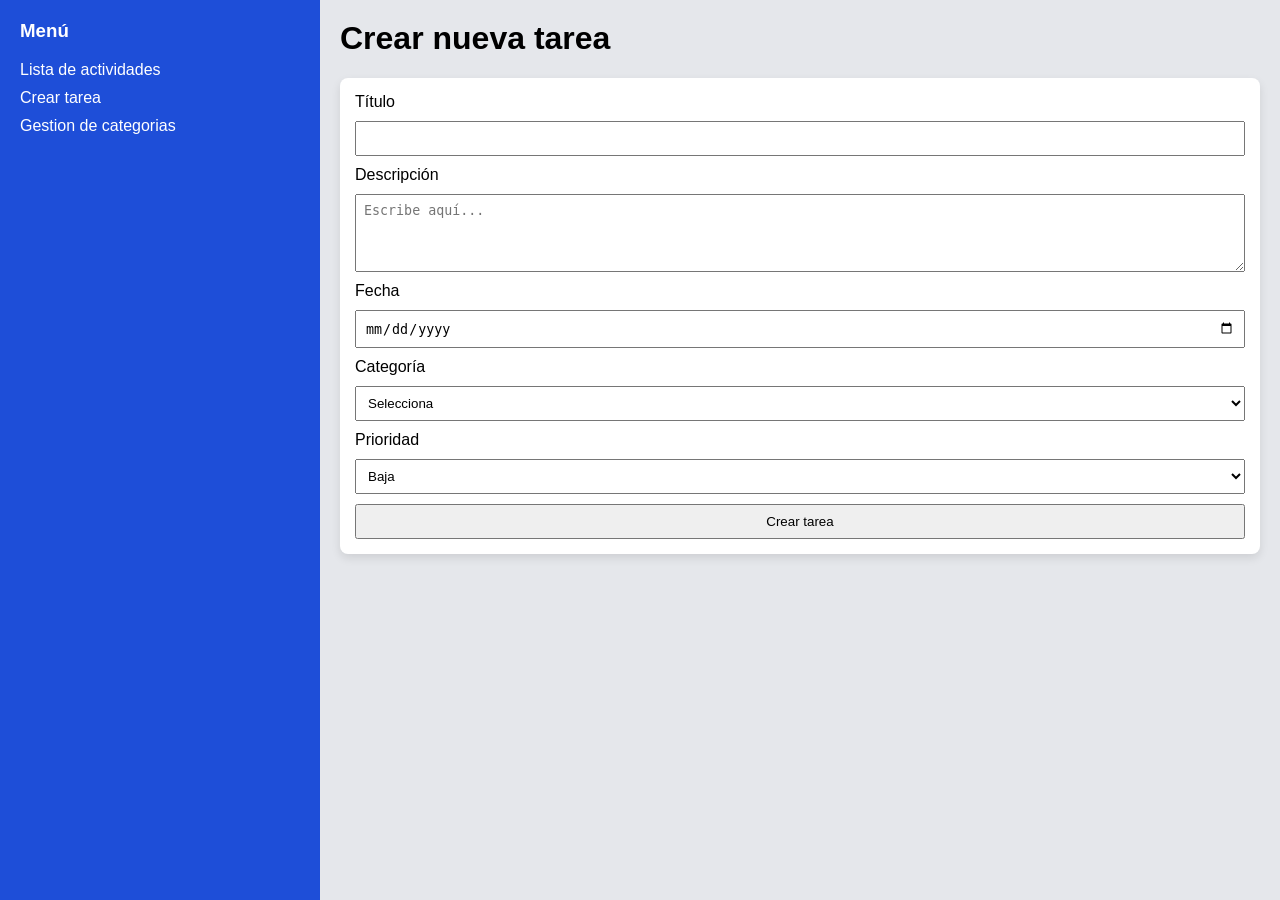
<file: creaciontareanueva.html>
<!DOCTYPE html>
<html>
<head>
	<meta charset="utf-8">
	<meta name="viewport" content="width=device-width, initial-scale=1.0">
	<meta name="logoipsum" content="Lista de tareas">
	<meta name="keywords" content="Actividades, tarea">
	<meta name="author" content="Víctor Antonio Álvarez Cornejo">
	<meta name="robots" content="index, follow">
	<meta property="og:title" content="Practica Final">
	<link rel="icon" href="./img/logo.ico" type="image/x-icon">
	<link rel="stylesheet" href="./css/styles.css">
	<title>Actividades</title>
</head>
<body>
	<aside class="barra-lateral">
		<h3 class="titulo-menu">Menú</h3>
		<nav class="menu">
			<a href="./index.html">Lista de actividades</a>
			<a href="./creaciontareanueva.html">Crear tarea</a>
			<a href="./gestioncategoria.html">Gestion de categorias</a>
		</nav>
	</aside>

	<main class="contenido">
		<h1 class="titulo-principal">Crear nueva tarea</h1>

		<form class="formulario" id="form-tareas">
			<label for="titulo-tarea">Título</label>
			<input id="titulo-tarea" name="titulo-tarea" required>
			<label for="descripcion">Descripción</label>
			<textarea id="descripcion" name="descripcion" rows="4" placeholder="Escribe aquí..." required></textarea>
			<label for="fecha">Fecha</label>
			<input id="fecha" type="date">
			
			<label for="categoria">Categoría</label>
			<select id="categoria">
				<option value="">Selecciona</option>
			</select>

			<label for="prioridad">Prioridad</label>
			<select id="prioridad">
				<option>Baja</option>
				<option>Media</option>
				<option>Alta</option>
			</select>

			<button type="submit">Crear tarea</button>
		</form>
	</main>

	<script src="./js/modelos.js"></script>
	<script src="./js/storage.js"></script>
	<script src="./js/form-tarea.js"></script>
</body>
</html>
</file>
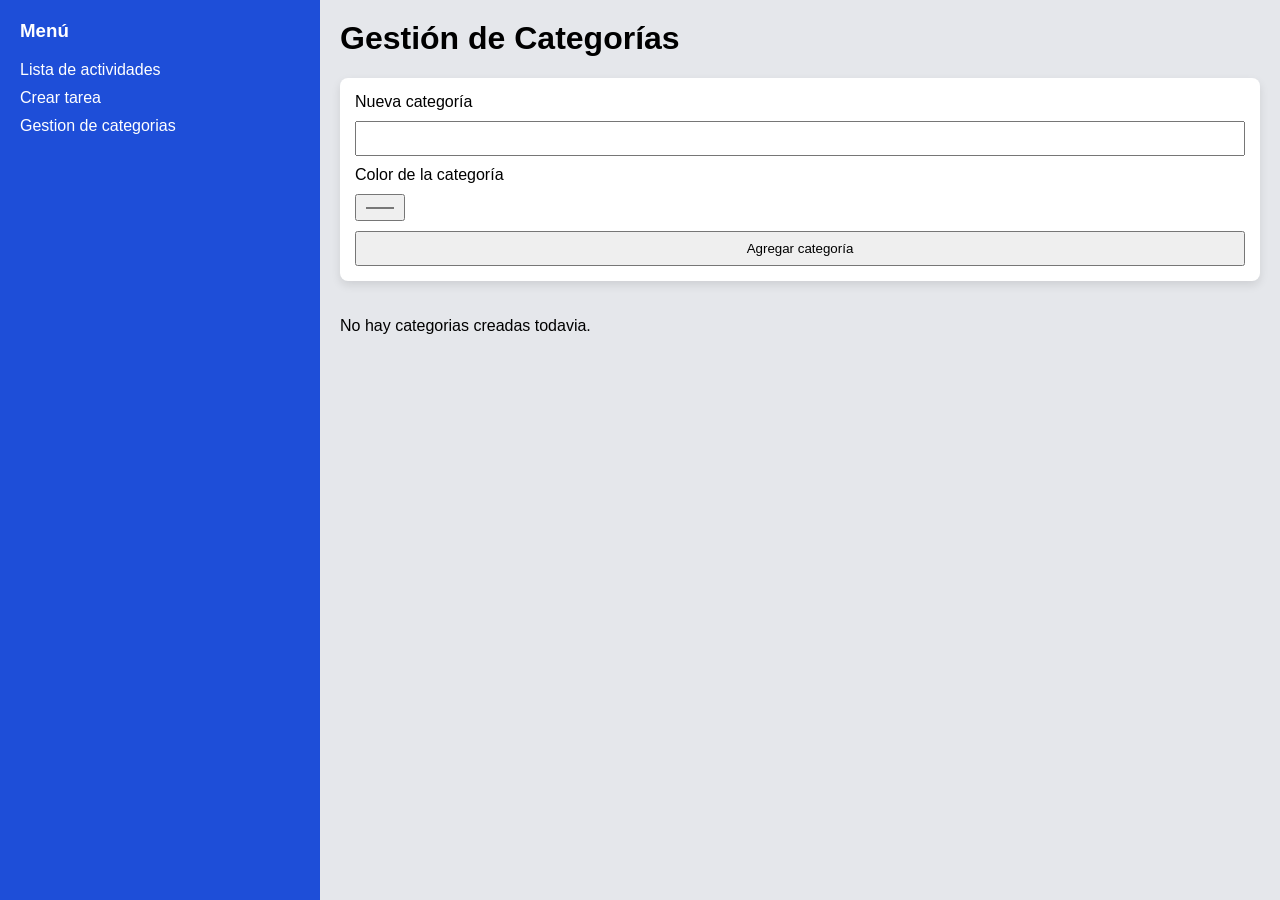
<file: gestioncategoria.html>
<!DOCTYPE html>
<html>
<head>
	<meta charset="utf-8">
	<meta name="viewport" content="width=device-width, initial-scale=1.0">
	<meta name="logoipsum" content="Lista de tareas">
	<meta name="keywords" content="Categorías, Actividades">
	<meta name="author" content="Víctor Antonio Álvarez Cornejo">
	<meta name="robots" content="index, follow">
	<meta property="og:title" content="Practica Final">
	<link rel="icon" href="./img/logo.ico" type="image/x-icon">
	<link rel="stylesheet" href="./css/styles.css">
	<title>Categorías</title>
</head>
<body>
	<aside class="barra-lateral">
		<h3 class="titulo-menu">Menú</h3>
		<nav class="menu">
			<a href="./index.html">Lista de actividades</a>
			<a href="./creaciontareanueva.html">Crear tarea</a>
			<a href="./gestioncategoria.html">Gestion de categorias</a>
		</nav>
	</aside>

	<main class="contenido">
		<h1 class="titulo-principal">Gestión de Categorías</h1>

		<form class="formulario" id="form-categorias">
			<label for="nueva-categoria">Nueva categoría</label>
			<input id="nueva-categoria" name="nueva-categoria" required>
			<label for="color-categoria">Color de la categoría</label>
			<input id="color-categoria" name="color-categoria" type="color">
			<button type="submit">Agregar categoría</button>
		</form>

		<div id="lista-categorias" class="lista-categorias">
			
		</div>
	</main>

	<script src="./js/modelos.js"></script>
	<script src="./js/storage.js"></script>
	<script src="./js/categorias.js"></script>
</body>
</html>
</file>
<file: css/styles.css>
body{
	margin: 0;
	min-height: 100vh;
	display: grid;
	grid-template-columns: 25% 75%;
	font-family: Arial, sans-serif;
}

.barra-lateral{
	background: #1e4ed8;
	padding: 20px;
}

.menu a{
	display: block;
	color: white;
	text-decoration: none;
	margin: 10px 0;
	transition: color 0.2s;
}

.menu a:hover{
	color: #bfbfbf;
}

.contenido{
	background: #e5e7eb;
	padding: 20px;
}

.titulo-principal{
	margin-top: 0;
}

.formulario{
	background: white;
	padding: 15px;
	border-radius: 8px;
	box-shadow: 0 4px 10px rgba(0,0,0,0.1);
	display: flex;
	flex-direction: column;
	gap: 10px;
	margin-bottom: 20px;
}

.formulario input,
.formulario select,
.formulario textarea,
.formulario button{
	padding: 8px;
}

.titulo-menu {
    color: white;
    margin-top: 0;
}

.lista-tareas {
    display: flex;
    flex-direction: column;
    gap: 12px;
    margin-bottom: 30px;
}

.tarjeta-tarea {
    background: white;
    border-radius: 8px;
    padding: 15px;
    box-shadow: 0 2px 6px rgba(0, 0, 0, 0.08);
    display: flex;
    justify-content: space-between;
    align-items: flex-start;
    gap: 10px;
    border-left: 4px solid #1e4ed8;
}

.tarea-terminada {
    border-left-color: #109ee0;
    opacity: 0.75;
}

.tarea-terminada .tarea-titulo {
    text-decoration: line-through;
    color: #9ca3af;
}

.tarea-info {
    flex: 1;
}

.tarea-titulo {
    margin: 0 0 6px 0;
    color: #1e3a8a;
    font-size: 16px;
}

.tarea-descripcion {
    margin: 0 0 10px 0;
    color: #4b5563;
    font-size: 14px;
}

.tarea-meta {
    display: flex;
    gap: 15px;
    font-size: 13px;
    color: #6b7280;
}

.tarea-acciones {
    display: flex;
    flex-direction: column;
    gap: 6px;
}

/* botones  */
.btn-completar {
    background: #10b981;
    color: white;
    border: none;
    padding: 6px 12px;
    border-radius: 6px;
    cursor: pointer;
    font-size: 13px;
    transition: background 0.2s;
    white-space: nowrap;
}

.btn-eliminar {
    background: #ef4444;
    color: white;
    border: none;
    padding: 6px 12px;
    border-radius: 6px;
    cursor: pointer;
    font-size: 13px;
    transition: background 0.2s;
    white-space: nowrap;
}

/* Categorias */

.lista-categorias {
    display: flex;
    flex-direction: column;
    gap: 10px;
    max-width: 500px;
}

.tarjeta-categoria {
    background: white;
    border-radius: 8px;
    padding: 12px 15px;
    box-shadow: 0 2px 6px rgba(0, 0, 0, 0.08);
    display: flex;
    justify-content: space-between;
    align-items: center;
}

.cat-info {
    display: flex;
    align-items: center;
    gap: 10px;
}

.cat-color {
    width: 24px;
    height: 24px;
    border-radius: 50%;
    display: inline-block;
    border: 1px solid rgba(0, 0, 0, 0.1);
}

.cat-nombre {
    font-size: 15px;
    color: #374151;
}

/* Prioridades */

.prioridad-alta {
    border-left-color: #ef4444;
}

.prioridad-media {
    border-left-color: #f59e0b;
}

.prioridad-baja {
    border-left-color: #10b981;
}
</file>
